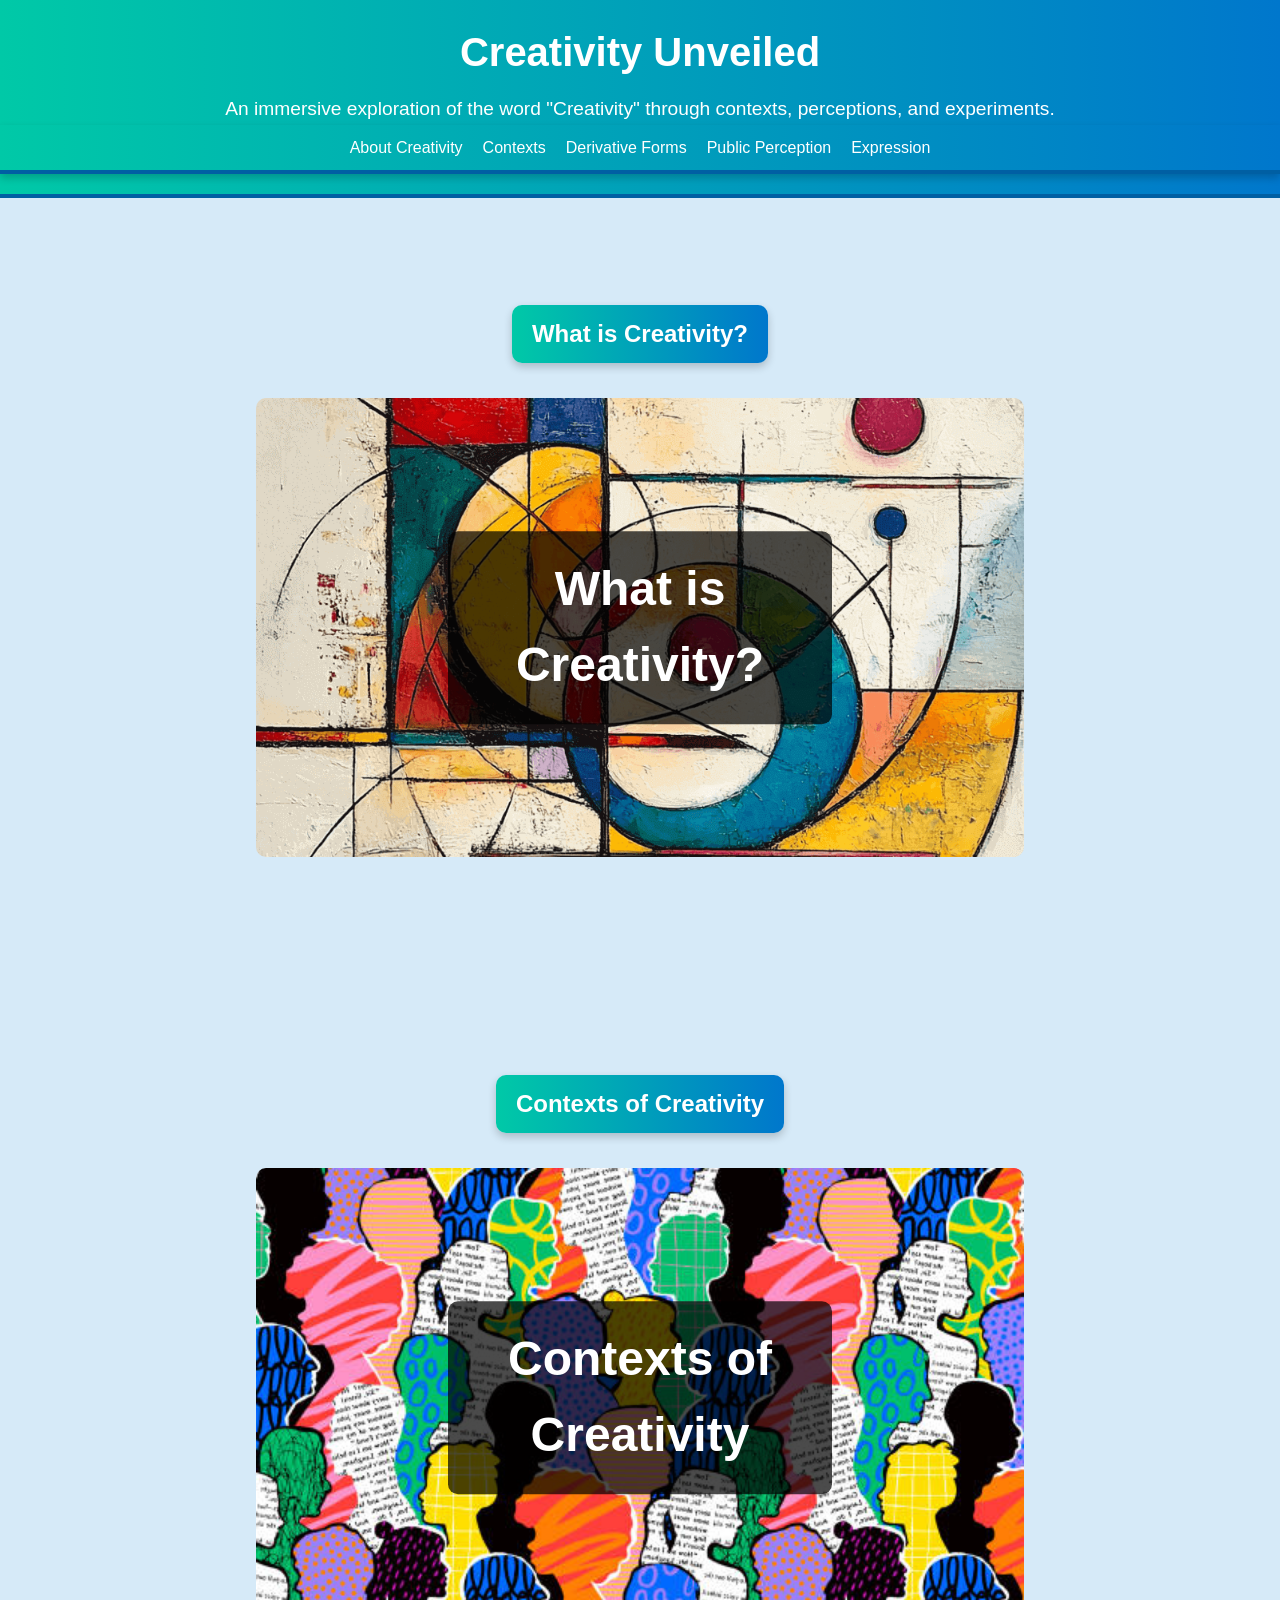
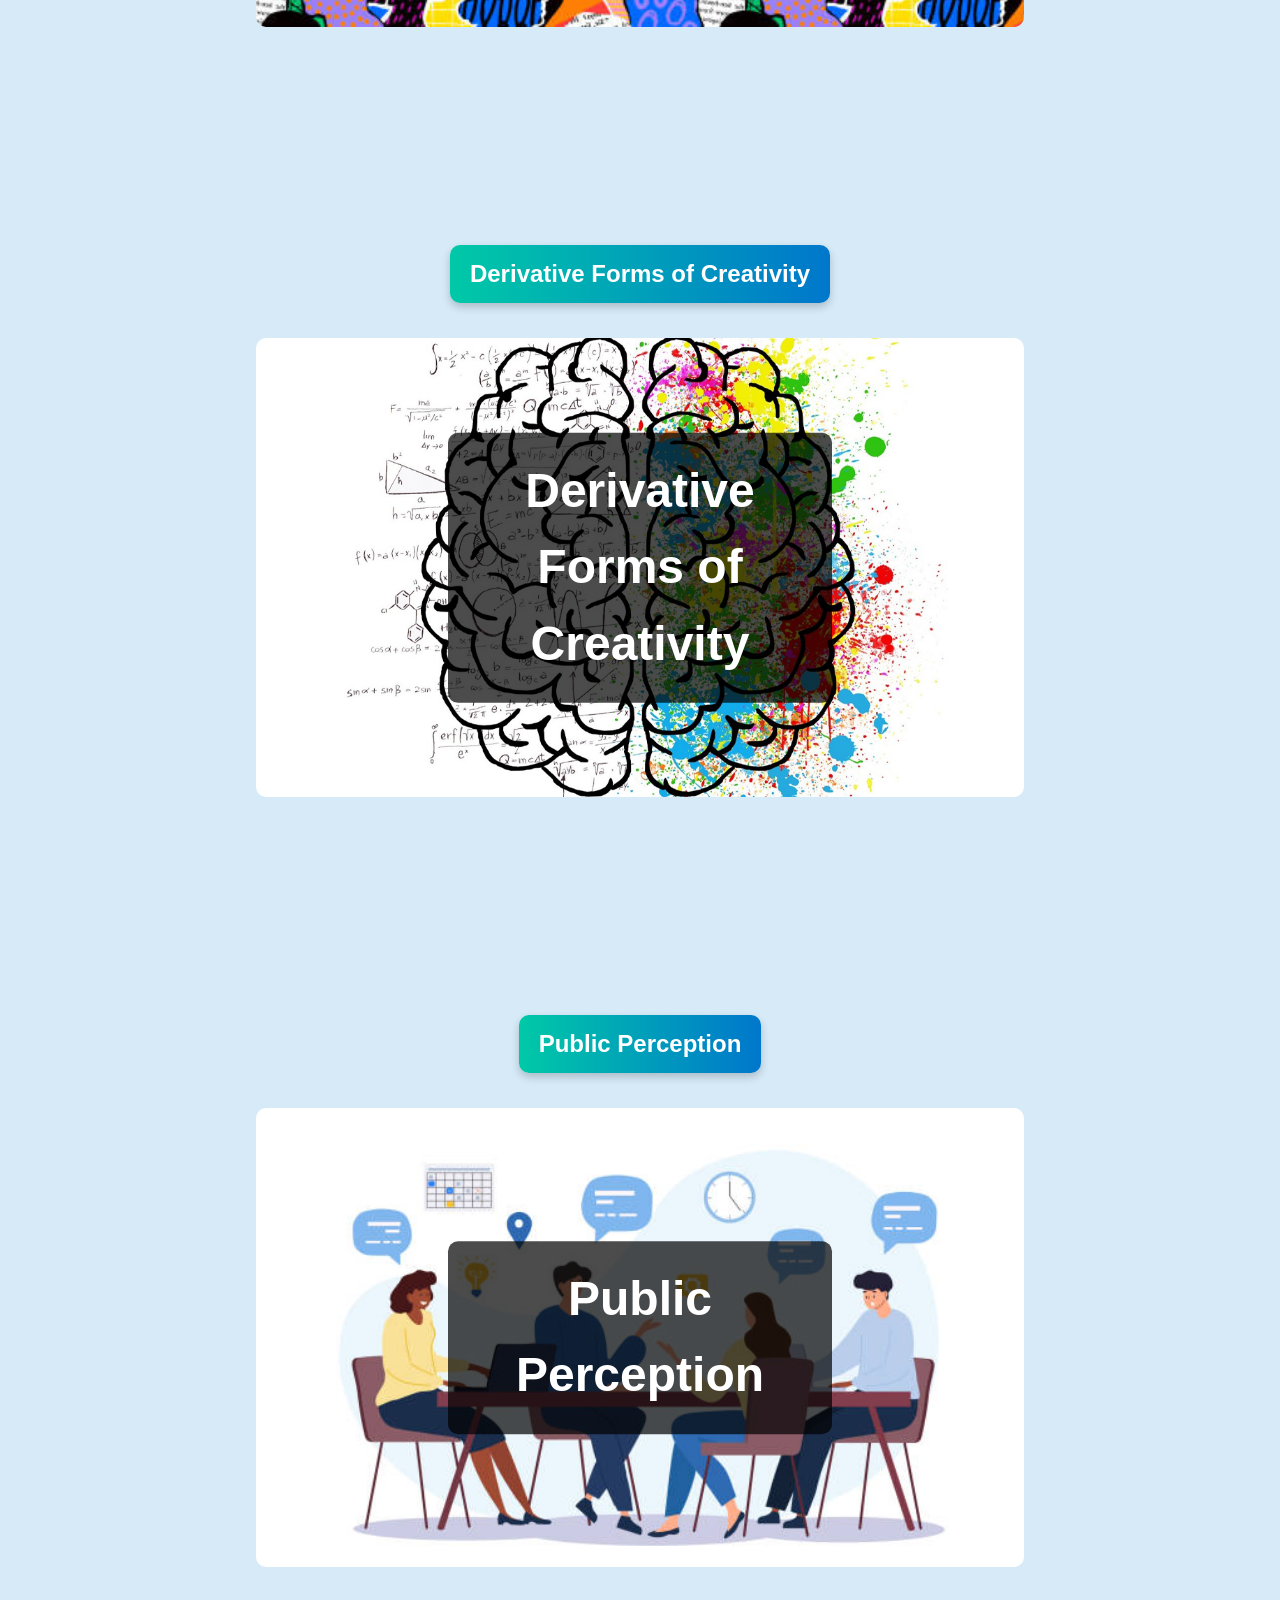
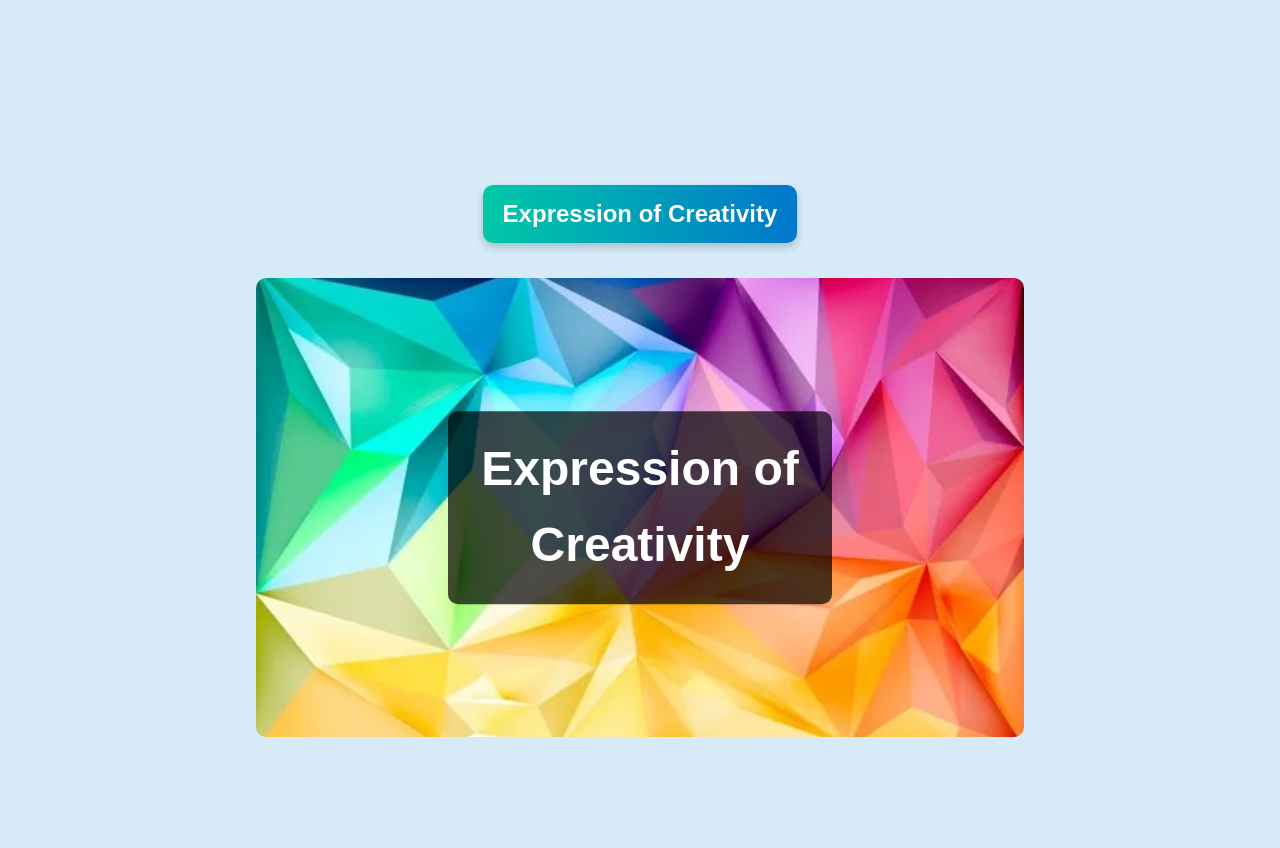
<file: index.html>
<!DOCTYPE html>
<html lang="en">
<head>
    <meta charset="UTF-8">
    <meta name="viewport" content="width=device-width, initial-scale=1.0">
    <meta name="description" content="An immersive exploration of the concept of creativity in various contexts.">
    <title>Creativity Unveiled</title>
    <link rel="stylesheet" href="styles_final_centered_info_boxes.css">
</head>
<body>
    <header>
        <div class="title-container">
            <h1>Creativity Unveiled</h1>
            <p>An immersive exploration of the word "Creativity" through contexts, perceptions, and experiments.</p>
        </div>
        <nav>
            <ul>
                <li><a href="#about" onclick="openSection('about')">About Creativity</a></li>
                <li><a href="#contexts" onclick="openSection('contexts')">Contexts</a></li>
                <li><a href="#forms" onclick="openSection('forms')">Derivative Forms</a></li>
                <li><a href="#perception" onclick="openSection('perception')">Public Perception</a></li>
                <li><a href="#expression" onclick="openSection('expression')">Expression</a></li>
            </ul>
        </nav>
    </header>

    <main>
        <section id="about" class="content-section">
            <div class="section-header">What is Creativity?</div>
            <div class="image-container" onclick="toggleInfo(this)">
                <img src="images/creativity-1.jpg" alt="Abstract art representing creativity">
                <div class="hover-message">Click me</div>
                <div class="image-title">What is Creativity?</div>
                <div class="info left">
                    <h2>What is Creativity?</h2>
                    <p>Creativity is the spark of originality and innovation that fuels progress in art, science, and everyday life. It allows people to think in ways they never have before, transforming abstract ideas into tangible outcomes. The essence of creativity lies in combining known concepts to generate new, surprising, and valuable solutions.</p>
		    <p>Throughout history, creativity has been the driving force behind breakthroughs, from Da Vinci’s inventions to modern AI advancements. It exists in every individual, waiting to be nurtured and unleashed.</p>

                </div>
            </div>
        </section>
        <section id="contexts" class="content-section">
            <div class="section-header">Contexts of Creativity</div>
            <div class="image-container" onclick="toggleInfo(this)">
                <img src="images/contexts.jpg" alt="A spectrum of contexts">
                <div class="hover-message">Click me</div>
                <div class="image-title">Contexts of Creativity</div>
                <div class="info right">
                    <h2>Contexts of Creativity</h2>
                    <ul>
                        <li><strong>Specific Context:</strong> In the arts, creativity manifests as unique self-expression through mediums like painting, music, and literature.</li>
                        <li><strong>Broader Context:</strong> Creativity underpins innovation in science, technology, and business, shaping the modern world.</li>
                        <li><strong>Improbable Context:</strong> Everyday activities, like cooking or storytelling, can become canvases for creative exploration.</li>
                        <li><strong>Impossible Context:</strong> Imagining alternate universes, such as fictional worlds in books or concepts like time travel, showcases the boundless nature of creativity.</li>
                    </ul>

		</div>
            </div>
        </section>

        <section id="forms" class="content-section">
            <div class="section-header">Derivative Forms of Creativity</div>
            <div class="image-container" onclick="toggleInfo(this)">
                <img src="images/derivative.jpg" alt="Flowchart of derivative forms">
                <div class="hover-message">Click me</div>
                <div class="image-title">Derivative Forms of Creativity</div>
                <div class="info left">
                    <h2>Derivative Forms of Creativity</h2>
                    <p>Creativity is dynamic and takes on various forms:</p>
                    <ul>
                        <li><strong>Creativity:</strong> The journey of generating, developing, and refining ideas.</li>
                        <li><strong>Creating:</strong> Synthesizing information and inspiration to create something new.</li>
                        <li><strong>Creative:</strong> Thinking beyond conventional boundaries and generating innovative ideas or concoepts.</li?
			<li><strong>Creator:</strong> Someone who uses imagination and skill to craft something original, from content to inventions.</li>
			<li><strong>Creation:</strong> The result of the creative process, often reflecting the unique perspective of its maker</li>
                    </ul>
                    <p>Each form highlights a different stage in the creative cycle, revealing its complexity and adaptability.</p>

                </div>
            </div>
        </section>

        <section id="perception" class="content-section">
            <div class="section-header">Public Perception</div>
            <div class="image-container" onclick="toggleInfo(this)">
                <img src="images/perception.jpg" alt="People sharing thoughts">
                <div class="hover-message">Click me</div>
                <div class="image-title">Public Perception</div>
                <div class="info right">
                    <h2>Public Perception</h2>
                    <p>Creativity is viewed differently by individuals based on their experiences:</p>
                    <blockquote>
                        "Creativity is thinking outside the box."<br>
                        "It is the ultimate expression of individuality."<br>
                        "A tool to solve problems and innovate."
                    </blockquote>
                    <p>Some see it as an innate gift, while others believe it can be cultivated through practice and exposure. Its perception often ties into cultural, educational, and personal factors.</p>

                </div>
            </div>
        </section>

        <section id="expression" class="content-section">
            <div class="section-header">Expression of Creativity</div>
            <div class="image-container" onclick="toggleInfo(this)">
                <img src="images/expression.jpg" alt="Bright colors and geometric patterns">
                <div class="hover-message">Click me</div>
                <div class="image-title">Expression of Creativity</div>
                <div class="info left">
                    <h2>Expression of Creativity</h2>
                    <p>Creativity is expressed in countless ways, including:</p>
                    <ul>
                        <li><strong>Writing:</strong> Crafting poetry, novels, and research papers.</li>
                        <li><strong>Visual Arts:</strong> Exploring painting, photography, and digital designs.</li>
                        <li><strong>Music:</strong> Composing, performing, and mixing genres.</li>
                        <li><strong>Technology:</strong> Programming and inventing innovative solutions.</li>
			<li><strong>Science:</strong> Formulating theories, designing experiments, and pioneering new discoveries.</li>
			<li><strong>Culinary Arts:</strong> Blending flavors, creating dishes, and innovating with new cooking techniques.</li>
			<li><strong>Architecture and Design:</strong> Balancing function and beauty in buildings, products, and fashion.</li>
			<li><strong>Performance Arts:</strong> Expressing creativity through theater, dance, and improvisational performances.</li>
			<li><strong>Problem-Solving:</strong> Finding unique solutions to everyday challenges and complex issues.</li>
			<li><strong>Environmental Solutions:</strong> Designing sustainable products and repurposing waste creatively.</li>
			<li><strong>Social Activism:</strong> Using innovative methods to raise awareness and inspire societal change.</li>
			<li><strong>Entrepreneurship:</strong> Building businesses and creating unique products that fill market gaps.</li>
			<li><strong>Games and Interactive Experiences:</strong> Designing engaging games and immersive experiences.</li>
			<li><strong>Mathematics:</strong> Discovering elegant proofs and models through abstract creative thinking.</li>
                    </ul>
                    <p>These expressions showcase the universality of creativity and its ability to transcend disciplines and mediums.</p>
                </div>
            </div>
        </section>
    </main>

    <script src="scripts_final_large_headers.js"></script>
</body>
</html>
</file>
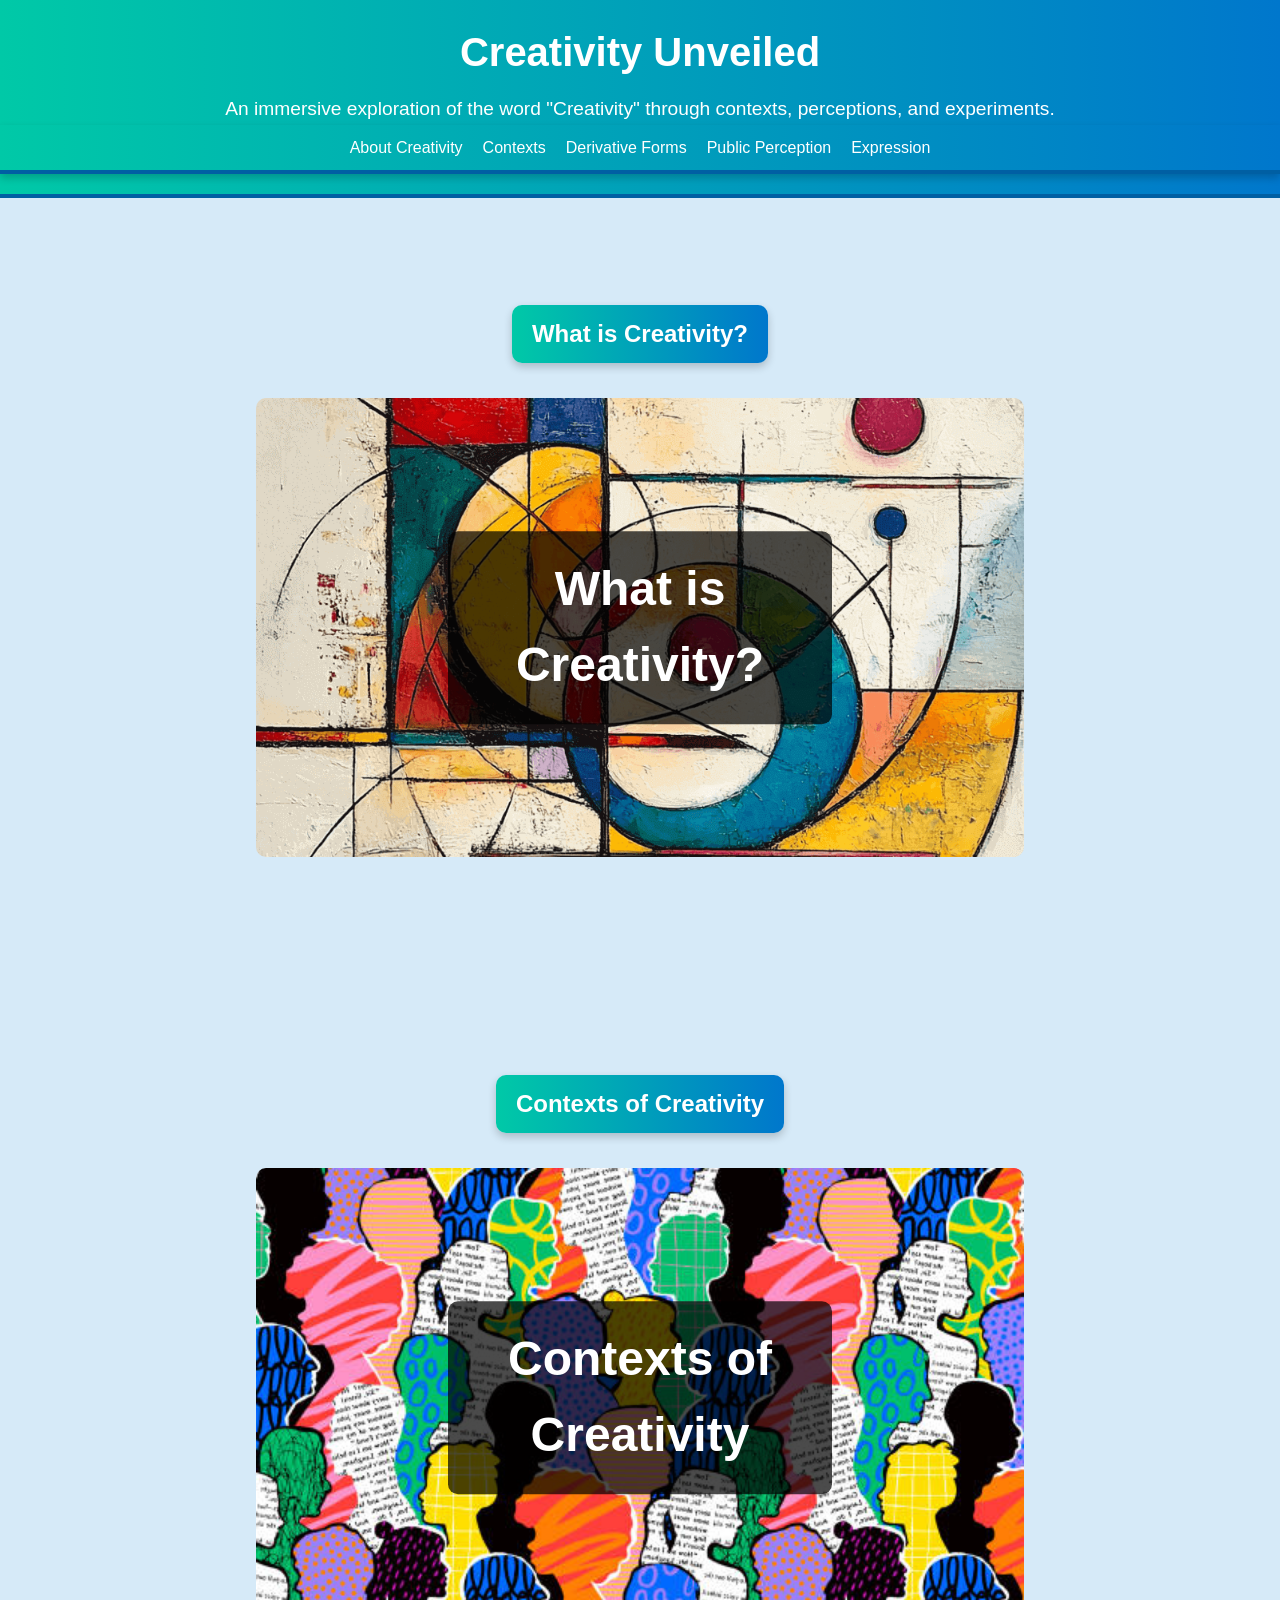
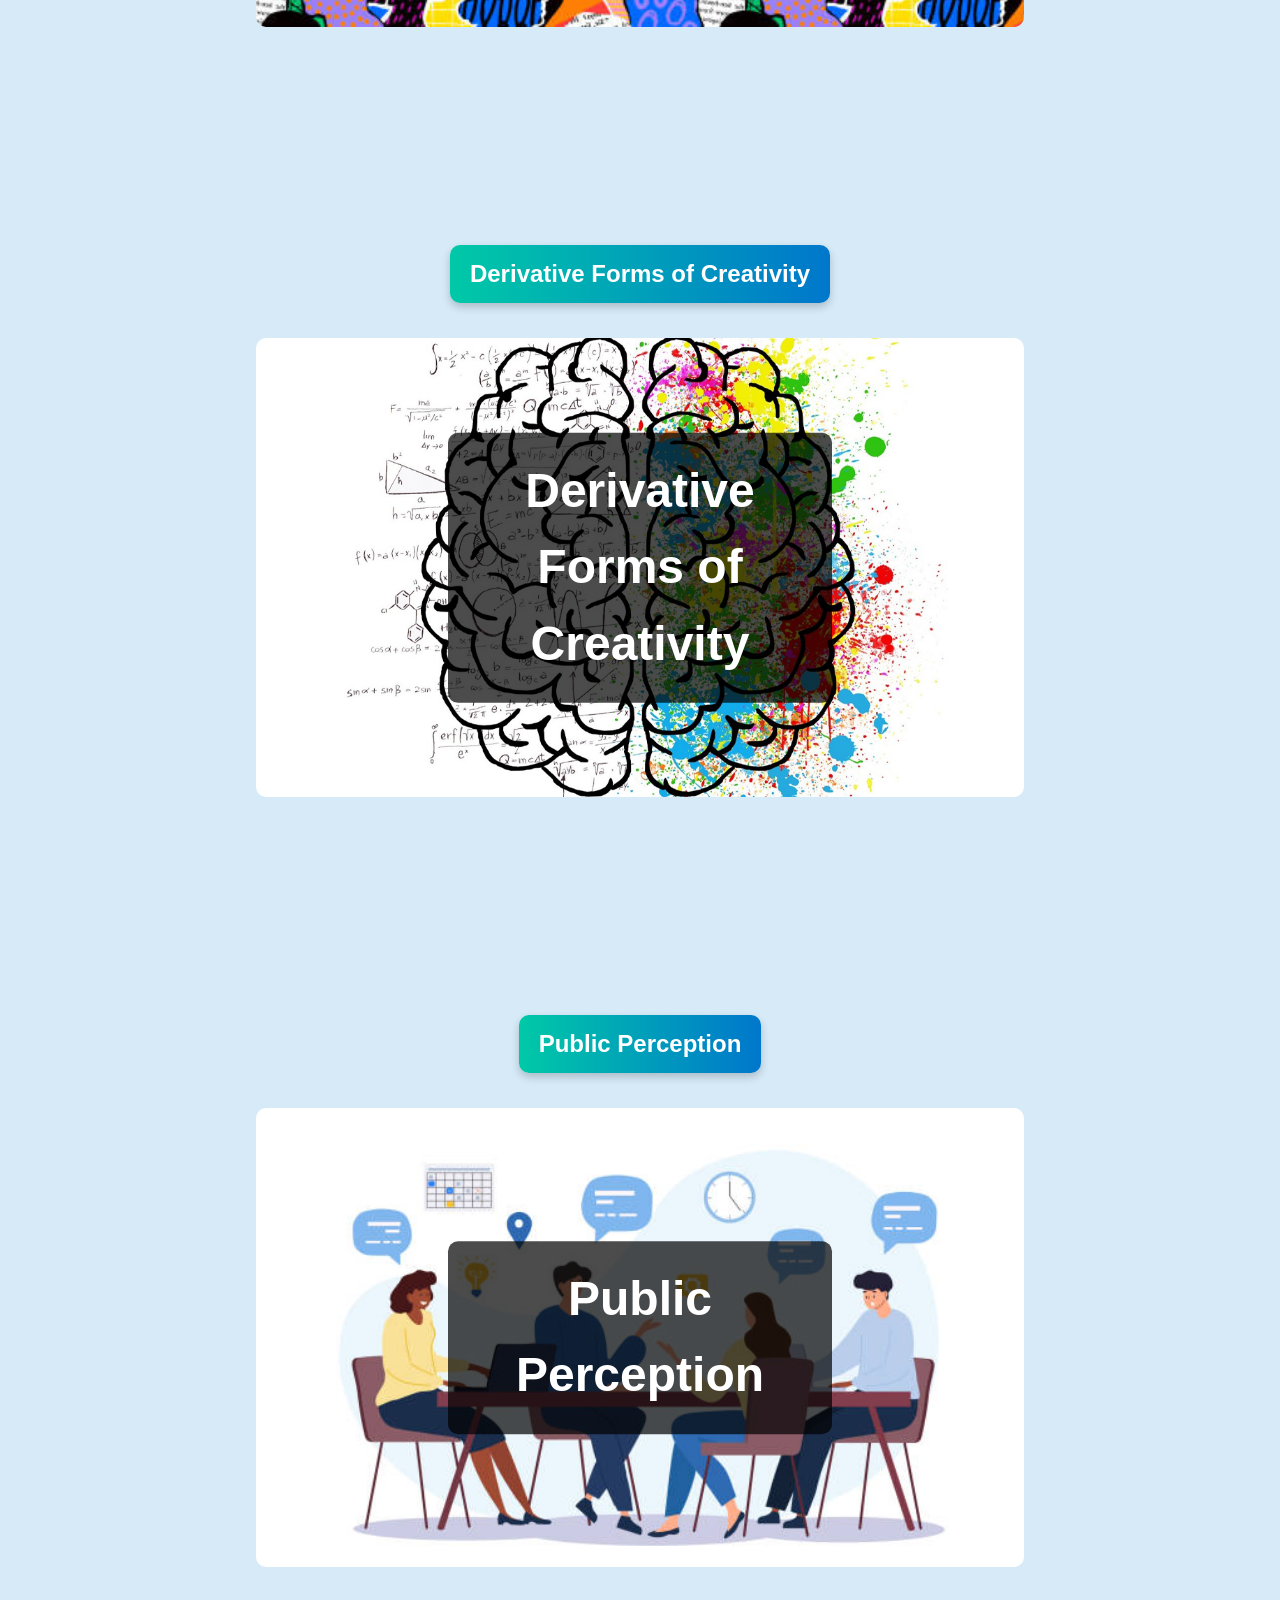
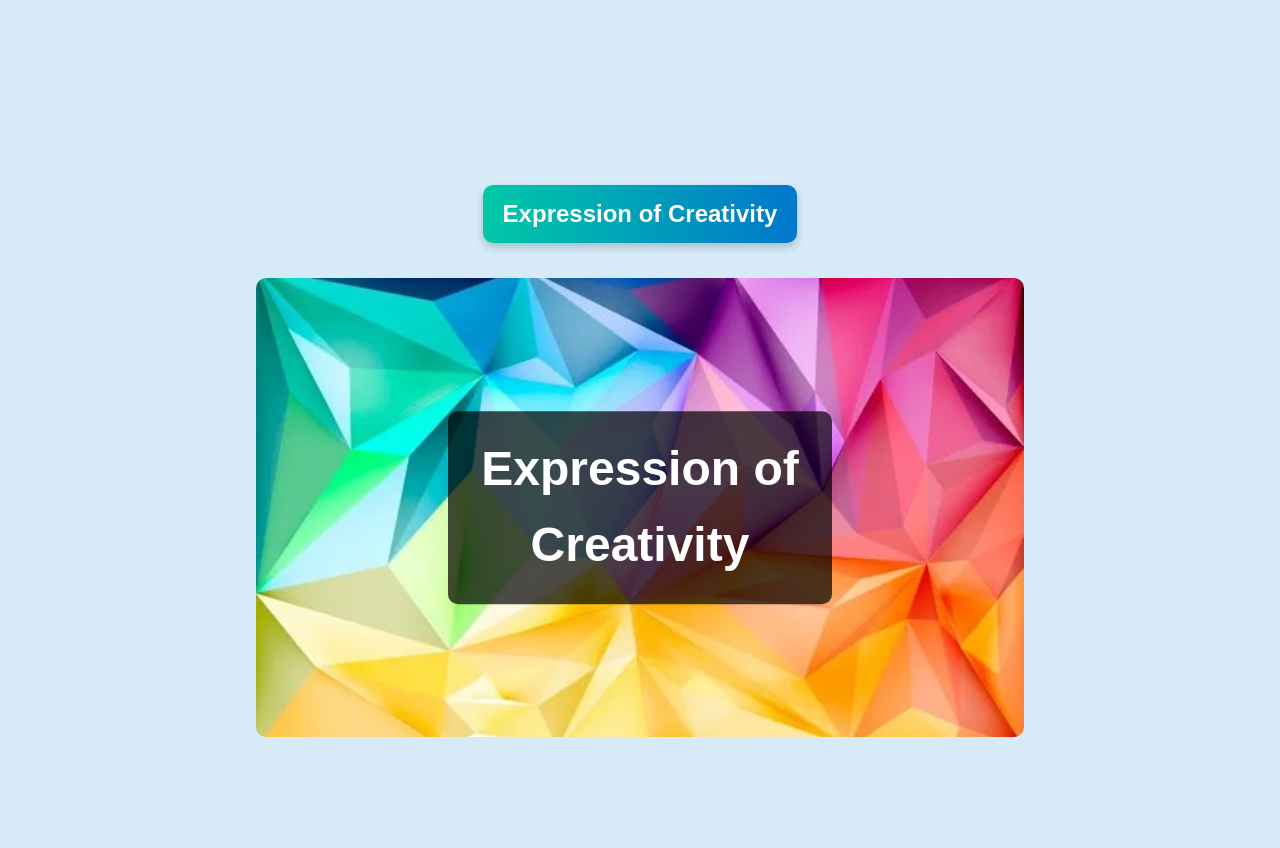
<file: index_final_with_headers.html>
<!DOCTYPE html>
<html lang="en">
<head>
    <meta charset="UTF-8">
    <meta name="viewport" content="width=device-width, initial-scale=1.0">
    <meta name="description" content="An immersive exploration of the concept of creativity in various contexts.">
    <title>Creativity Unveiled</title>
    <link rel="stylesheet" href="styles_final_centered_info_boxes.css">
</head>
<body>
    <header>
        <div class="title-container">
            <h1>Creativity Unveiled</h1>
            <p>An immersive exploration of the word "Creativity" through contexts, perceptions, and experiments.</p>
        </div>
        <nav>
            <ul>
                <li><a href="#about" onclick="openSection('about')">About Creativity</a></li>
                <li><a href="#contexts" onclick="openSection('contexts')">Contexts</a></li>
                <li><a href="#forms" onclick="openSection('forms')">Derivative Forms</a></li>
                <li><a href="#perception" onclick="openSection('perception')">Public Perception</a></li>
                <li><a href="#expression" onclick="openSection('expression')">Expression</a></li>
            </ul>
        </nav>
    </header>

    <main>
        <section id="about" class="content-section">
            <div class="section-header">What is Creativity?</div>
            <div class="image-container" onclick="toggleInfo(this)">
                <img src="images/creativity-1.jpg" alt="Abstract art representing creativity">
                <div class="hover-message">Click me</div>
                <div class="image-title">What is Creativity?</div>
                <div class="info left">
                    <h2>What is Creativity?</h2>
                    <p>Creativity is the spark of originality and innovation that fuels progress in art, science, and everyday life. It allows people to think in ways they never have before, transforming abstract ideas into tangible outcomes. The essence of creativity lies in combining known concepts to generate new, surprising, and valuable solutions.</p>
		    <p>Throughout history, creativity has been the driving force behind breakthroughs, from Da Vinci’s inventions to modern AI advancements. It exists in every individual, waiting to be nurtured and unleashed.</p>

                </div>
            </div>
        </section>
        <section id="contexts" class="content-section">
            <div class="section-header">Contexts of Creativity</div>
            <div class="image-container" onclick="toggleInfo(this)">
                <img src="images/contexts.jpg" alt="A spectrum of contexts">
                <div class="hover-message">Click me</div>
                <div class="image-title">Contexts of Creativity</div>
                <div class="info right">
                    <h2>Contexts of Creativity</h2>
                    <ul>
                        <li><strong>Specific Context:</strong> In the arts, creativity manifests as unique self-expression through mediums like painting, music, and literature.</li>
                        <li><strong>Broader Context:</strong> Creativity underpins innovation in science, technology, and business, shaping the modern world.</li>
                        <li><strong>Improbable Context:</strong> Everyday activities, like cooking or storytelling, can become canvases for creative exploration.</li>
                        <li><strong>Impossible Context:</strong> Imagining alternate universes, such as fictional worlds in books or concepts like time travel, showcases the boundless nature of creativity.</li>
                    </ul>

		</div>
            </div>
        </section>

        <section id="forms" class="content-section">
            <div class="section-header">Derivative Forms of Creativity</div>
            <div class="image-container" onclick="toggleInfo(this)">
                <img src="images/derivative.jpg" alt="Flowchart of derivative forms">
                <div class="hover-message">Click me</div>
                <div class="image-title">Derivative Forms of Creativity</div>
                <div class="info left">
                    <h2>Derivative Forms of Creativity</h2>
                    <p>Creativity is dynamic and takes on various forms:</p>
                    <ul>
                        <li><strong>Creativity:</strong> The journey of generating, developing, and refining ideas.</li>
                        <li><strong>Creating:</strong> Synthesizing information and inspiration to create something new.</li>
                        <li><strong>"Create-able":</strong> Ideas that can be easily acted upon and developed further.</li>
                        <li><strong>In Creation:</strong> Recognizing creativity as an evolving and iterative phenomenon.</li>
                    </ul>
                    <p>Each form highlights a different stage in the creative cycle, revealing its complexity and adaptability.</p>

                </div>
            </div>
        </section>

        <section id="perception" class="content-section">
            <div class="section-header">Public Perception</div>
            <div class="image-container" onclick="toggleInfo(this)">
                <img src="images/perception.jpg" alt="People sharing thoughts">
                <div class="hover-message">Click me</div>
                <div class="image-title">Public Perception</div>
                <div class="info right">
                    <h2>Public Perception</h2>
                    <p>Creativity is viewed differently by individuals based on their experiences:</p>
                    <blockquote>
                        "Creativity is thinking outside the box."<br>
                        "It is the ultimate expression of individuality."<br>
                        "A tool to solve problems and innovate."
                    </blockquote>
                    <p>Some see it as an innate gift, while others believe it can be cultivated through practice and exposure. Its perception often ties into cultural, educational, and personal factors.</p>

                </div>
            </div>
        </section>

        <section id="expression" class="content-section">
            <div class="section-header">Expression of Creativity</div>
            <div class="image-container" onclick="toggleInfo(this)">
                <img src="images/expression.jpg" alt="Bright colors and geometric patterns">
                <div class="hover-message">Click me</div>
                <div class="image-title">Expression of Creativity</div>
                <div class="info left">
                    <h2>Expression of Creativity</h2>
                    <p>Creativity is expressed in countless ways, including:</p>
                    <ul>
                        <li><strong>Writing:</strong> Crafting poetry, novels, and research papers.</li>
                        <li><strong>Visual Arts:</strong> Exploring painting, photography, and digital designs.</li>
                        <li><strong>Music:</strong> Composing, performing, and mixing genres.</li>
                        <li><strong>Technology:</strong> Programming and inventing innovative solutions.</li>
                    </ul>
                    <p>These expressions showcase the universality of creativity and its ability to transcend disciplines and mediums.</p>
                </div>
            </div>
        </section>
    </main>

    <script src="scripts_final_large_headers.js"></script>
</body>
</html>
</file>
<file: styles_final_centered_info_boxes.css>
body, h1, h2, p, ul, li, blockquote {
    margin: 0;
    padding: 0;
    box-sizing: border-box;
}

body {
    font-family: 'Arial', sans-serif;
    color: #333;
    line-height: 1.6;
    overflow-x: hidden;
    background: #d6eaf8;
}

header {
    position: sticky;
    top: 0;
    background: linear-gradient(to right, #00c9a7, #0077cc);
    color: #fff;
    z-index: 1000;
    text-align: center;
    padding: 20px 0;
    border-bottom: 4px solid #005fa3; }

header h1 {
    font-size: 2.5rem;
    margin-bottom: 10px;
}

header p {
    font-size: 1.2rem;
}

nav {
    background: linear-gradient(to right, #00c9a7, #0077cc);
    color: #fff;
    text-align: center;
    padding: 10px 0;
    box-shadow: 0 4px 8px rgba(0, 0, 0, 0.2);
    border-bottom: 4px solid #005fa3;
}

nav ul {
    list-style: none;
    display: flex;
    justify-content: center;
    gap: 20px;
}

nav ul li a {
    color: #fff;
    text-decoration: none;
    font-size: 1rem;
}

.content-section {
    display: flex;
    align-items: center;
    justify-content: center;
    height: 85vh; 
    position: relative;
    flex-direction: column;
    gap: 15px; 
    margin-bottom: 5px; 
}

.section-header {
    background: linear-gradient(to right, #00c9a7, #0077cc);
    color: #fff;
    padding: 10px 20px;
    border-radius: 10px;
    font-size: 1.5rem;
    font-weight: bold;
    text-align: center;
    box-shadow: 0 4px 8px rgba(0, 0, 0, 0.2);
    margin-bottom: 20px;
}

.image-container {
    width: 60%;
    height: 60%;
    position: relative;
    cursor: pointer;
}

.image-container img {
    width: 100%;
    height: 100%;
    object-fit: cover;
    border-radius: 10px;
    transition: transform 0.3s ease, opacity 0.3s ease;
}

.image-container:hover img {
    transform: scale(1.05);
    opacity: 0.9;
}

.image-title {
    position: absolute;
    top: 50%;
    left: 50%;
    transform: translate(-50%, -50%);
    color: #fff;
    font-size: 3rem;
    font-weight: bold;
    background: rgba(0, 0, 0, 0.7);
    padding: 20px 30px;
    border-radius: 10px;
    opacity: 1;
    transition: opacity 0.3s ease;
    text-align: center;
}

.hover-message {
    position: absolute;
    bottom: 10%;
    left: 50%;
    transform: translateX(-50%);
    color: #fff;
    font-size: 1rem;
    background: rgba(0, 0, 0, 0.7);
    padding: 5px 10px;
    border-radius: 5px;
    display: none;
}

.image-container:hover .hover-message {
    display: block;
}


.info {
    position: absolute;
    top: 50%;
    transform: translateY(-50%);
    background: rgba(255, 255, 255, 0.95);
    border-radius: 10px;
    padding: 20px;
    display: none; 
    width: 60%;
    height: 60%;
    box-shadow: 0 4px 8px rgba(0, 0, 0, 0.2);
    opacity: 0;
    transition: opacity 0.5s ease, transform 0.5s ease;
    overflow-y: auto; 
    display: flex;
    align-items: center;
    justify-content: center;
    text-align: center;
}

.info.left {
    left: 0;
    width: 60%;
}

.info.right {
    right: 0;
    width: 60%;
}


.info h2 {
    font-size: 1.8rem;
    margin-bottom: 10px;
}

.info p {
    font-size: 1rem;
    line-height: 1.5;
} 

.info ul {
    font-size: 1rem;
    line-height: 1.5;
    list-style-type: none; 
    padding-left: 0;
}
.info li {
    font-size: 1rem;
    line-height: 1.5;
    margin-bottom: 5px;
}

.content-section.active .info {
    display: flex;
    opacity: 1;
    transform: translateY(0);
}
</file>
